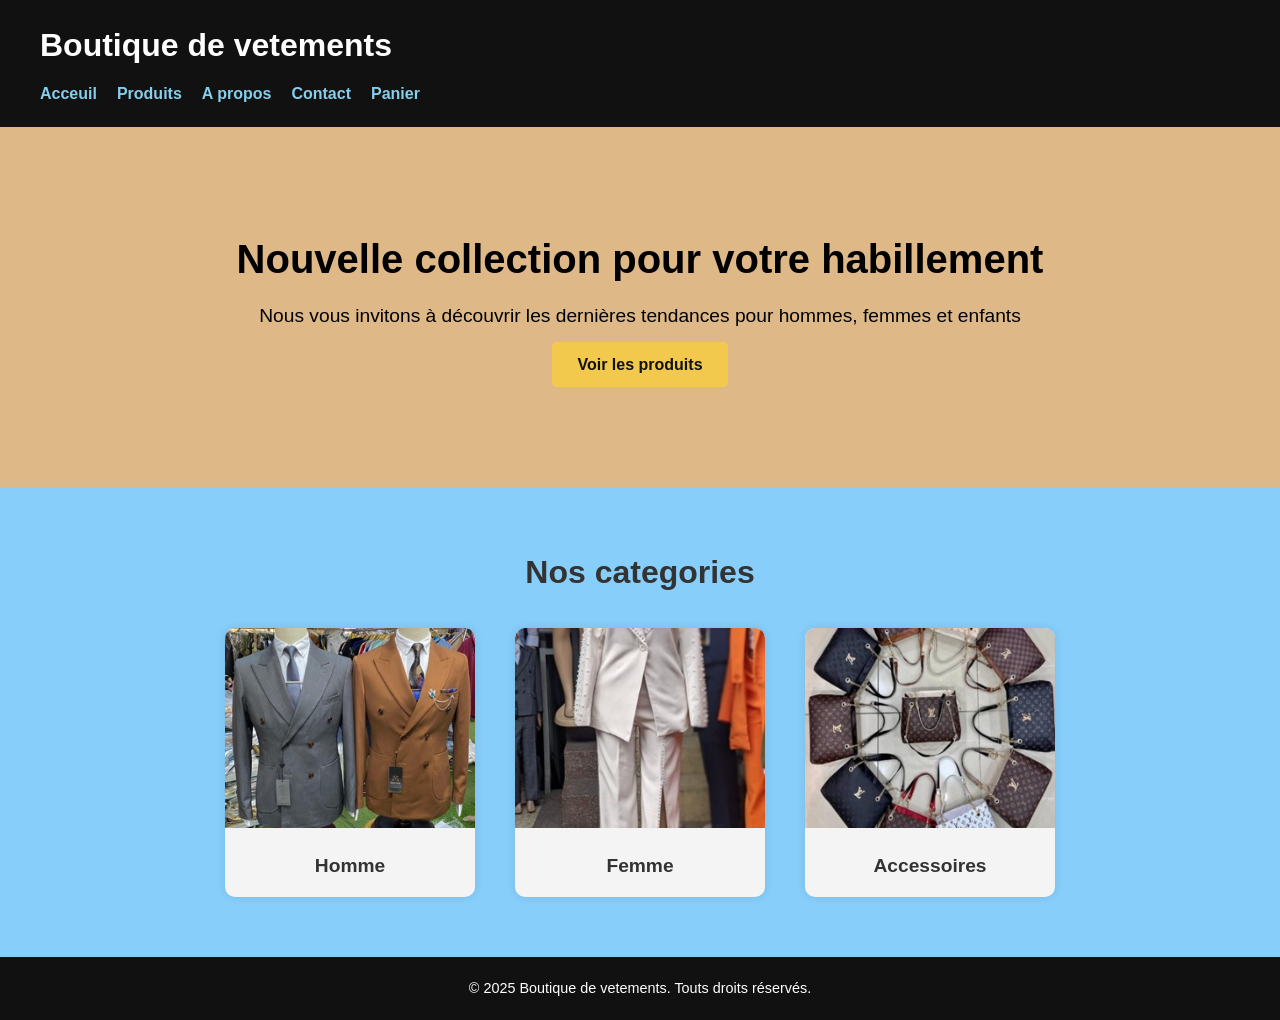
<file: index.html>
<!DOCTYPE html>
<html>
<head>
	<meta charset="utf-8">
	<meta name="viewport" content="width=device-width, initial-scale=1">
	<title>Boutique de vetements</title>
	<link rel="stylesheet" type="text/css" href="style.CSS">
</head>
<body>

	<header>
		<h1>Boutique de vetements</h1>
		<nav>
			<ul>
				<li><a href="index.html">Acceuil</a></li>
				<li><a href="proiduits.html">Produits</a></li>
				<li><a href="a_propos.html">A propos</a></li>
				<li><a href="contact.html">Contact</a></li>
				<li><a href="panier.html">Panier</a></li>
			</ul>
		</nav>
	</header>

	<section class="hero">
		<h2>Nouvelle collection pour votre habillement</h2>
		<p>Nous vous invitons à découvrir les dernières tendances pour hommes, femmes et enfants</p>
		<a href="produits.html" class="btn">Voir les produits</a>
	</section>

	<section class="categories">
		<h3>Nos categories</h3>
		<div class="grid">
			<div class="cat">
				<img src="Image1h.jpg" alt="Homme">
				<h4>Homme</h4>
			</div>
			<div class="cat">
				<img src="Image1fem.jpg" alt="Femme">
				<h4>Femme</h4>
			</div>
			<div class="cat">
				<img src="Image1ac.jpg" alt="Accessoires">
				<h4>Accessoires</h4>
			</div>
		</div>
	</section>

	<footer>
		<p>&copy; 2025 Boutique de vetements. Touts droits réservés.</p>
	</footer>
<script src="script.js"></script>
</body>
</html>
</file>
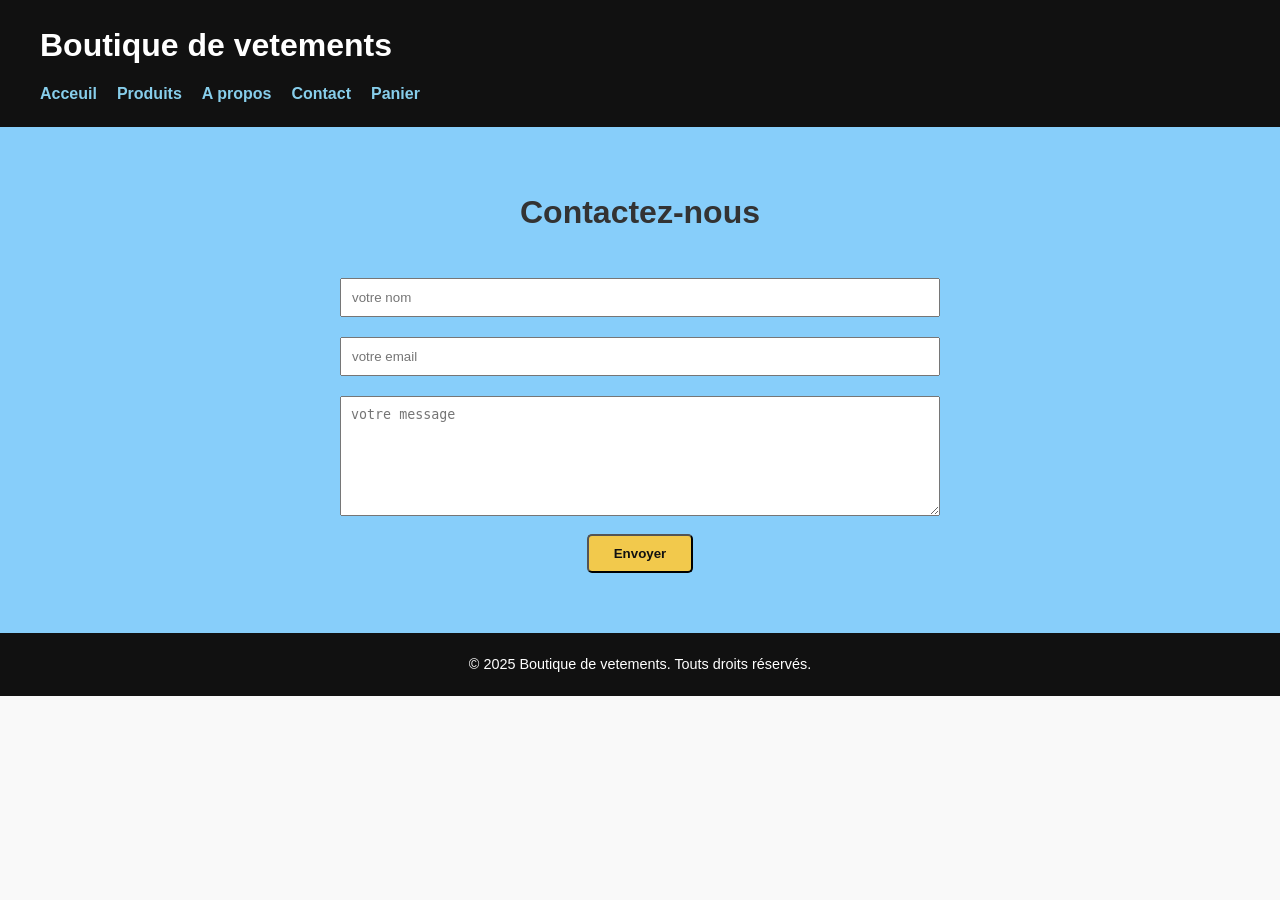
<file: contact.html>
<!DOCTYPE html>
<html>
<head>
	<meta charset="utf-8">
	<meta name="viewport" content="width=device-width, initial-scale=1">
	<title>Contact</title>
	<link rel="stylesheet" type="text/css" href="style.CSS">
</head>
<body>

	<header>
		<h1>Boutique de vetements</h1>
		<nav>
			<ul>
				<li><a href="index.html">Acceuil</a></li>
				<li><a href="proiduits.html">Produits</a></li>
				<li><a href="a_propos.html">A propos</a></li>
				<li><a href="contact.html">Contact</a></li>
				<li><a href="panier.html">Panier</a></li>
			</ul>
		</nav>
	</header>

	<section class="categories">
		<h3>Contactez-nous</h3>
		<form style="max-width: 600px; margin: auto;">
			<input type="text" placeholder="votre nom" style="width: 100%; padding: 10px; margin: 10px 0;">
			<input type="email" placeholder="votre email" style="width: 100%; padding: 10px; margin: 10px 0;">
			<textarea placeholder="votre message" style="width: 100%; padding: 10px; margin: 10px 0; height: 120px;"></textarea>
			<button class="btn">Envoyer</button>
		</form>
	</section>

	<footer>
		<p>&copy; 2025 Boutique de vetements. Touts droits réservés.</p>
	</footer>

</body>
</html>
</file>
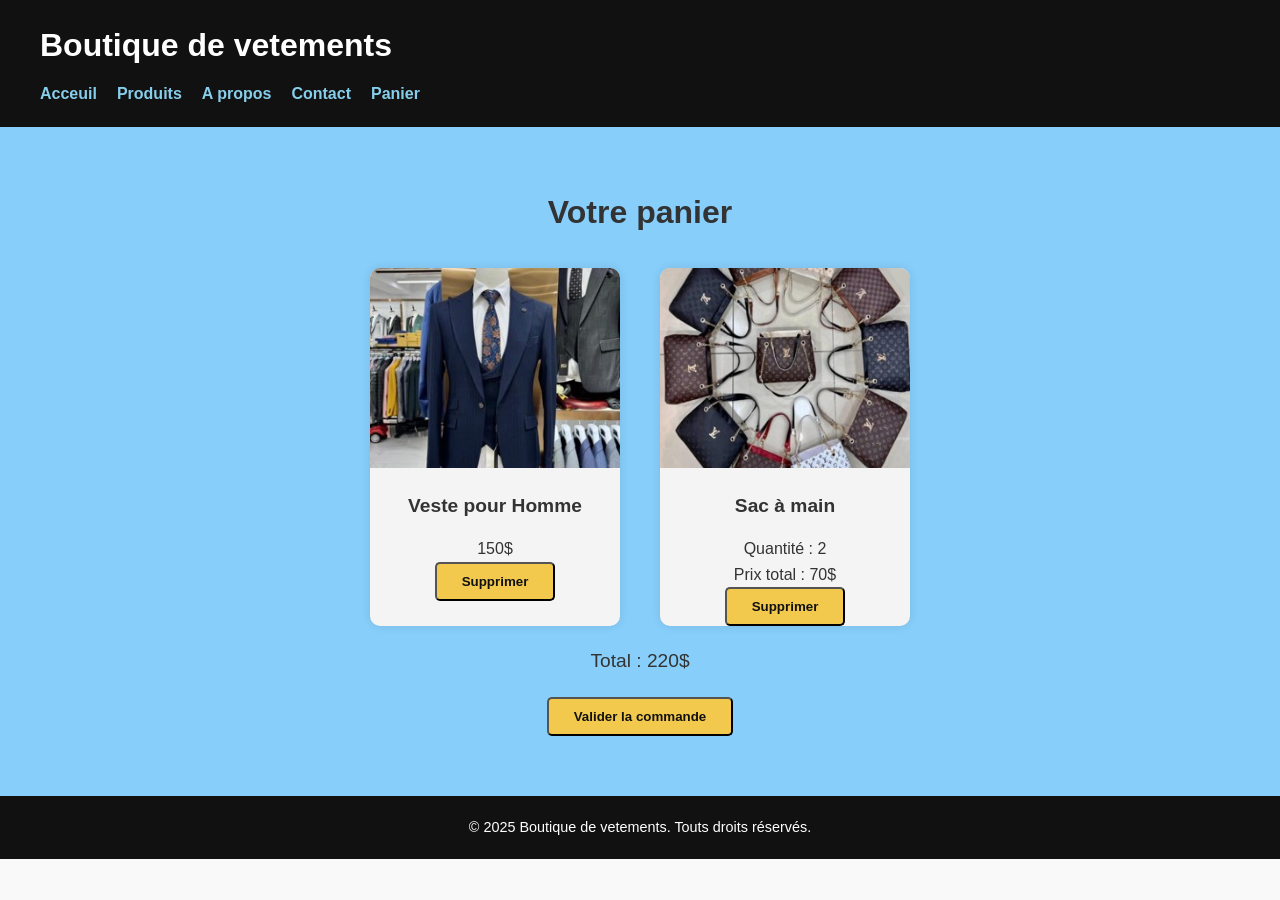
<file: panier.html>
<!DOCTYPE html>
<html>
<head>
	<meta charset="utf-8">
	<meta name="viewport" content="width=device-width, initial-scale=1">
	<title>Votre Panier</title>
	<link rel="stylesheet" type="text/css" href="style.CSS">
</head>
<body>

	<header>
		<h1>Boutique de vetements</h1>
		<nav>
			<ul>
				<li><a href="index.html">Acceuil</a></li>
				<li><a href="proiduits.html">Produits</a></li>
				<li><a href="a_propos.html">A propos</a></li>
				<li><a href="contact.html">Contact</a></li>
				<li><a href="panier.html">Panier</a></li>
			</ul>
		</nav>
	</header>

	<section class="categories">
		<h3>Votre panier</h3>
		<div class="grid">
			<div class="cat">
				<img src="Image1pr.jpg" alt="Proiduits 1">
				<h4>Veste pour Homme</h4>
				<p>150$</p>
				<button class="btn">Supprimer</button>
			</div>
			<div class="cat">
				<img src="Image1ac.jpg" alt="Produits 3">
				<h4>Sac à main</h4>
				<p>Quantité : 2</p>
				<p>Prix total : 70$</p>
				<button class="btn">Supprimer</button>
			</div>
		</div>
		<p style="text-align: center: center; font-size: 1.2rem; margin-top: 20px;">Total : 220$</p>
		<div style="text-align: center; margin-top: 20px;">
			<button class="btn">Valider la commande</button>
		</div>
	</section>

	<footer>
		<p>&copy; 2025 Boutique de vetements. Touts droits réservés.</p>
	</footer>

	<script src="script.js"></script>
	<script>
		document.addEventLisstenner('DOMContentLoaded',() => {
			LoadCard();
			)};

			function LoadCard() {
				const cartContainer = document.getElementById('cart-items');
				const totalPriceElement = document.getElementById('total-Price');
				const cart = JSON.parse.(localStorage.getItem('cart')) || [];

				if (cart.length === 0) {
					cartContainer.innerHTML = '<p style="text-align:center;">Votre Panier est vide.</p>';

			totalPriceElement.textContent = "Total : 0$";
				return;
				}

				let total = 0;

				cart.forEach(item => {
					const cartItem = document.createElement('div');
					cartItem.className = 'cat';
					cartItem.innerHTML = '<h4>${item.name}</h4> <p>Quantité : ${item.qty}</p> <p>Prix unitaire : ${item.price}$</P> <p>Prix total : ${item.price * item.qty}$</p> <button class="btn remove-item">Supprimer</button>';

			cartItem.querySelector('.remove-item').addEventLisstenner('click',() => {
					removeFormCart(item.name);
					LoadCard();
				});

			cartContainer.appenChild(cartItem);

				total += item.price * item.qty;
				});

				totalPriceElement.textContent = 'Total : ${total}$';
				}

			do.getElementById('validate-order').addEventLisstenner('click',() => {
				if (confirm("confirmez-vous votre commande ?")) {

			localStorage.removeItem('cart');
				alert('commande validée ! Merci.');
				window.location.href = "index.html";
				}
			});
	</script>

</body>
</html>
</file>
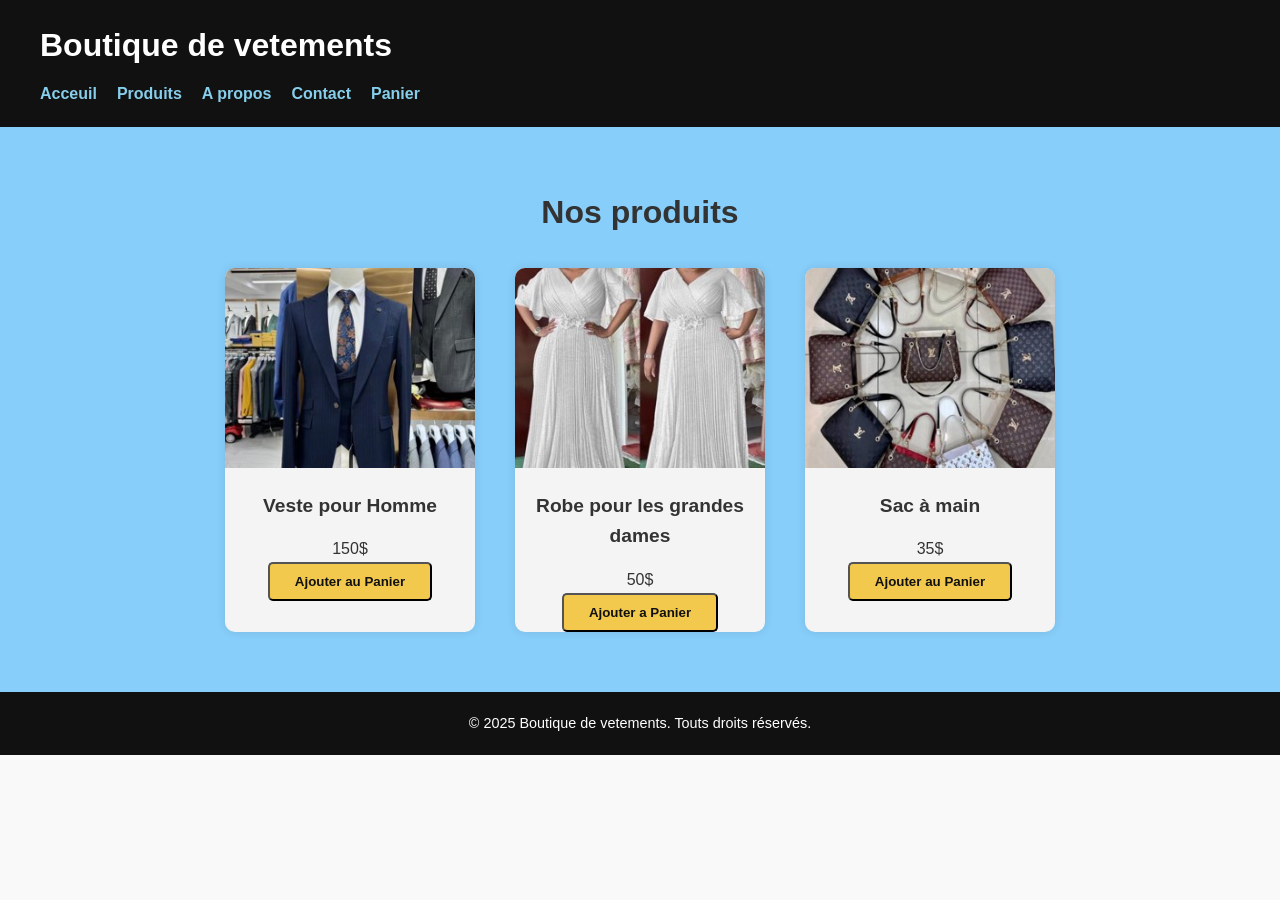
<file: produits.html>
<!DOCTYPE html>
<html>
<head>
	<meta charset="utf-8">
	<meta name="viewport" content="width=device-width, initial-scale=1">
	<title>Nos produits</title>
	<link rel="stylesheet" type="text/css" href="style.CSS">
</head>
<body>

	<header>
		<h1>Boutique de vetements</h1>
		<nav>
			<ul>
				<li><a href="index.html">Acceuil</a></li>
				<li><a href="proiduits.html">Produits</a></li>
				<li><a href="a_propos.html">A propos</a></li>
				<li><a href="contact.html">Contact</a></li>
				<li><a href="panier.html">Panier</a></li>
			</ul>
	</header>

	<section class="categories">
		<h3>Nos produits</h3>
		<div class="grid">
			<div class="cat">
				<img src="Image1pr.jpg" alt="Produits 1">
				<h4>Veste pour Homme</h4>
				<p>150$</p>
				<button class="btn">Ajouter au Panier</button>
			</div>
			<div class="cat">
				<img src="Image1femm.jpg" alt="Produits 2">
				<h4>Robe pour les grandes dames</h4>
				<p>50$</p>
				<button class="btn">Ajouter a Panier</button>
			</div>
			<div class="cat">
				<img src="Image1ac.jpg" alt="Produits 3">
				<h4>Sac à main</h4>
				<p>35$</p>
				<button class="btn">Ajouter au Panier</button>
			</div>
		</div>
	</section>

	<footer>
		<p>&copy; 2025 Boutique de vetements. Touts droits réservés.</p>
	</footer>

</body>
</html>
</file>
<file: style.CSS>
*  {
	margin: 0;
	padding: 0;
	box-sizing: border-box;
}

body {
	font-family: Arial, sans-serif;
	background-color: #f9f9f9;
	color: #333;
	line-height: 1.6;
}

header {
	background-color: #111;
	color: #fff;
	padding: 20px 40px;
}

header h1 {
	margin-bottom: 10px;
	font-size: 2rem;
}

nav ul {
	list-style: none;
	display: flex;
	gap: 20px;
	flex-wrap: wrap;
}

nav a {
	color: skyblue;
	text-decoration: none;
	font-weight: bold;
	transition: color 0.3s ease;
}

nav a:hover {
	color: #f2c94c;
}

.hero {
	background: burlywood;
	padding: 100px 20px;
	text-align: center;
	color: black;
}

.hero h2 {
	font-size: 2.5rem;
	margin-bottom: 10px;
}

.hero p {
	font-size: 1.2rem;
	margin-bottom: 10px;
}

.btn {
	display: inline-block;
	background-color: #f2c94c;
	color: #111;
	padding: 10px 25px;
	font-weight: bold;
	text-decoration: none;
	border-radius: 5px;
	transition: background-color 0.3s ease;
}

.btn:hover {
	background-color: #e0b742;
}

.categories{
	padding: 60px 40px;
	text-align: center;
	background-color: lightskyblue;
}

.categories h3 {
	font-size: 2rem;
	margin-bottom: 30px;
}

.grid {
	display: flex;
	justify-content: center;
	gap: 40px;
	flex-wrap: nowrap;
}

.cat {
	background-color: #f4f4f4;
	border-radius: 10px;
	overflow: hidden;
	box-shadow: 0 0 10px rgba(0, 0, 0, 0.1);
	width: 250px;
	transition: transform 0.3s ease;
}

.cat:hover {
	transform: scale(1.05);
}

.cat img {
	width: 100%;
	height: 200px;
	object-fit: cover;
}

.cat h4 {
	padding: 15px;
	font-size: 1.2rem;
}

footer {
	background-color: #111;
	color: #fff;
	text-align: center;
	padding: 20px;
	font-size: 0.9rem;
}
</file>
